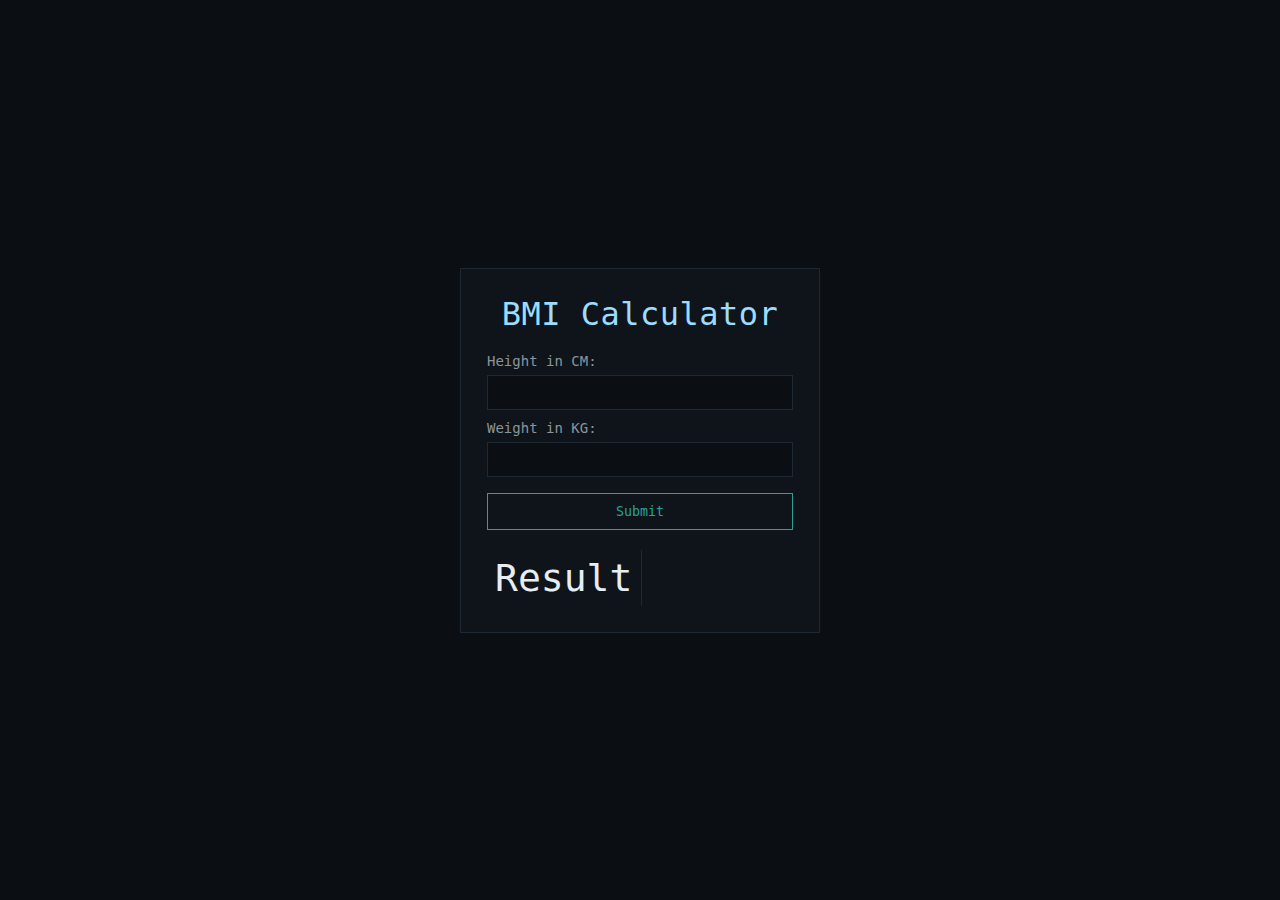
<file: BMI Calaculation/index.html>
<!DOCTYPE html>
 <html lang="en">
 <head>
    <meta charset="UTF-8">
    <meta name="viewport" content="width=device-width, initial-scale=1.0">
    <link rel="stylesheet" href="style.css">
    <title>Document</title>
 </head>
 <body>
    <section>
<h1>BMI Calculator</h1>
<label >Height in CM:</label> <input type="text" id="height" required>
<label >Weight in KG:</label> <input type="text" id="Weight" required>
<button  id="sumitbtn">Submit</button>
<div class="showresult">
 <p id="Result">Result</p>
 <p id="Status"></p>
</div>

    </section>
 </body>
 <script src="bmi.js"></script>
 </html>
</file>
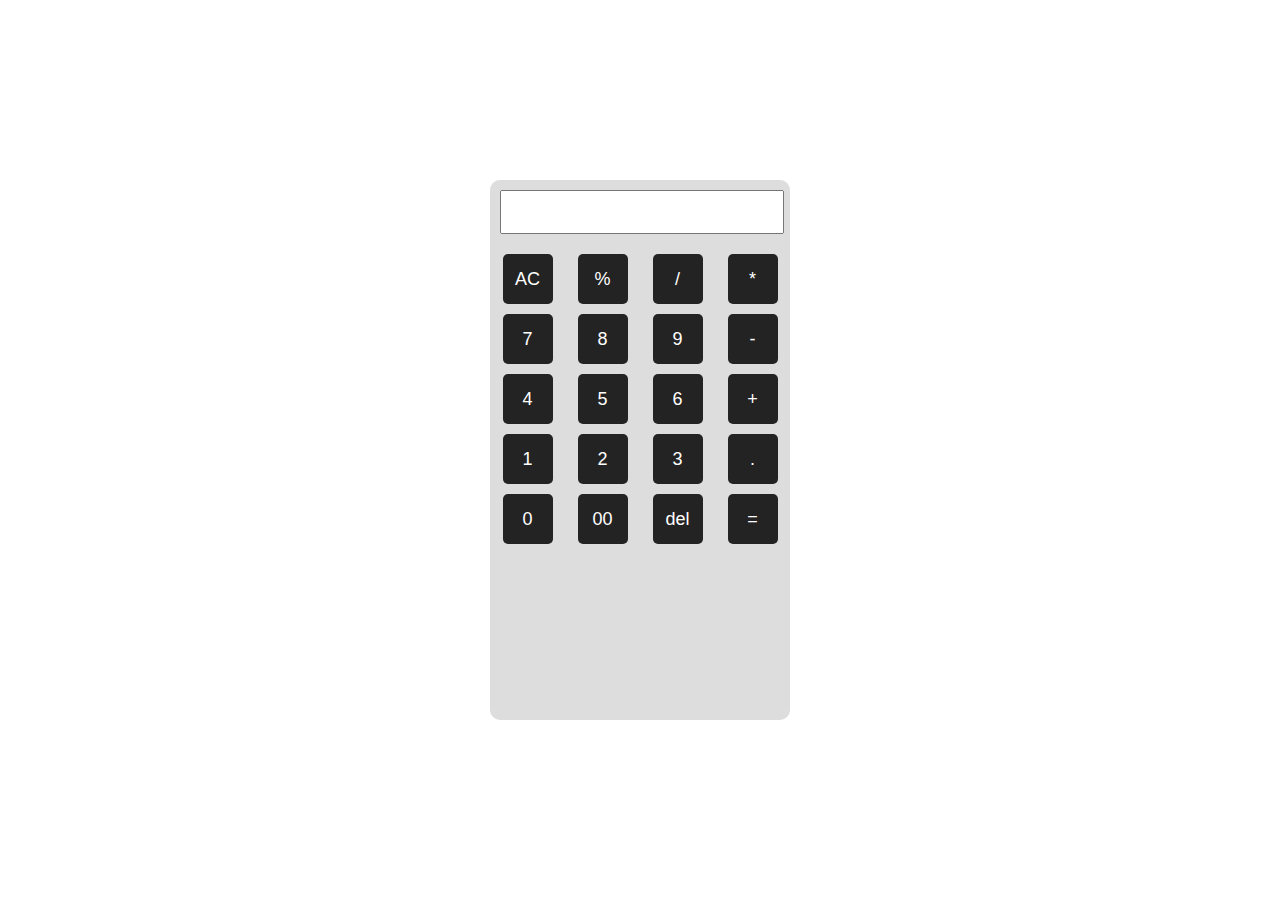
<file: calculator/index.html>
<!doctype html>
<html lang="en">

<head>
  <meta charset="UTF-8" />
  <meta name="viewport" content="width=device-width, initial-scale=1.0" />
  <link rel="stylesheet" href="style.css" />
  <title>Calculator | Vansh</title>
</head>

<body>
  <section>
    <input type="text" readonly id="input" />
    <!-- -------Group One--------- -->
    <div class="btn-group">
      <button class="btn">AC</button>
      <button class="btn">%</button>
      <button class="btn">/</button>
      <button class="btn">*</button>
    </div>
    <!-- -------Group One--------- -->
    <div class="btn-group">
      <button class="btn">7</button>
      <button class="btn">8</button>
      <button class="btn">9</button>
      <button class="btn">-</button>
    </div>
    <!-- -------Group One--------- -->
    <div class="btn-group">
      <button class="btn">4</button>
      <button class="btn">5</button>
      <button class="btn">6</button>
      <button class="btn">+</button>
    </div>
    <!-- -------Group One--------- -->
    <div class="btn-group">
      <button class="btn">1</button>
      <button class="btn">2</button>
      <button class="btn">3</button>
      <button class="btn">.</button>
    </div>
    <!-- -------Group One--------- -->
    <div class="btn-group">
      <button class="btn">0</button>
      <button class="btn">00</button>
      <button class="btn">del</button>
      <button class="btn">=</button>
    </div>
  </section>
</body>
<script>
  const input = document.getElementById("input");

document.querySelectorAll(".btn").forEach((btn) => {
  btn.addEventListener("click", () => {
    const value = btn.innerText;

    if (value === "AC") {
      input.value = "";
      return;
    }

    if (value === "del") {
      input.value = input.value.slice(0, -1);
      return;
    }
    if (value === "=") {
      try {
        input.value = eval(input.value);
      } catch {
        input.value = "ERROR";
      }
      return;
    }
    if (input.value === "ERROR") {
      input.value = value;
      return;
    }
    input.value += value;
  });
});

</script>

</html>
</file>
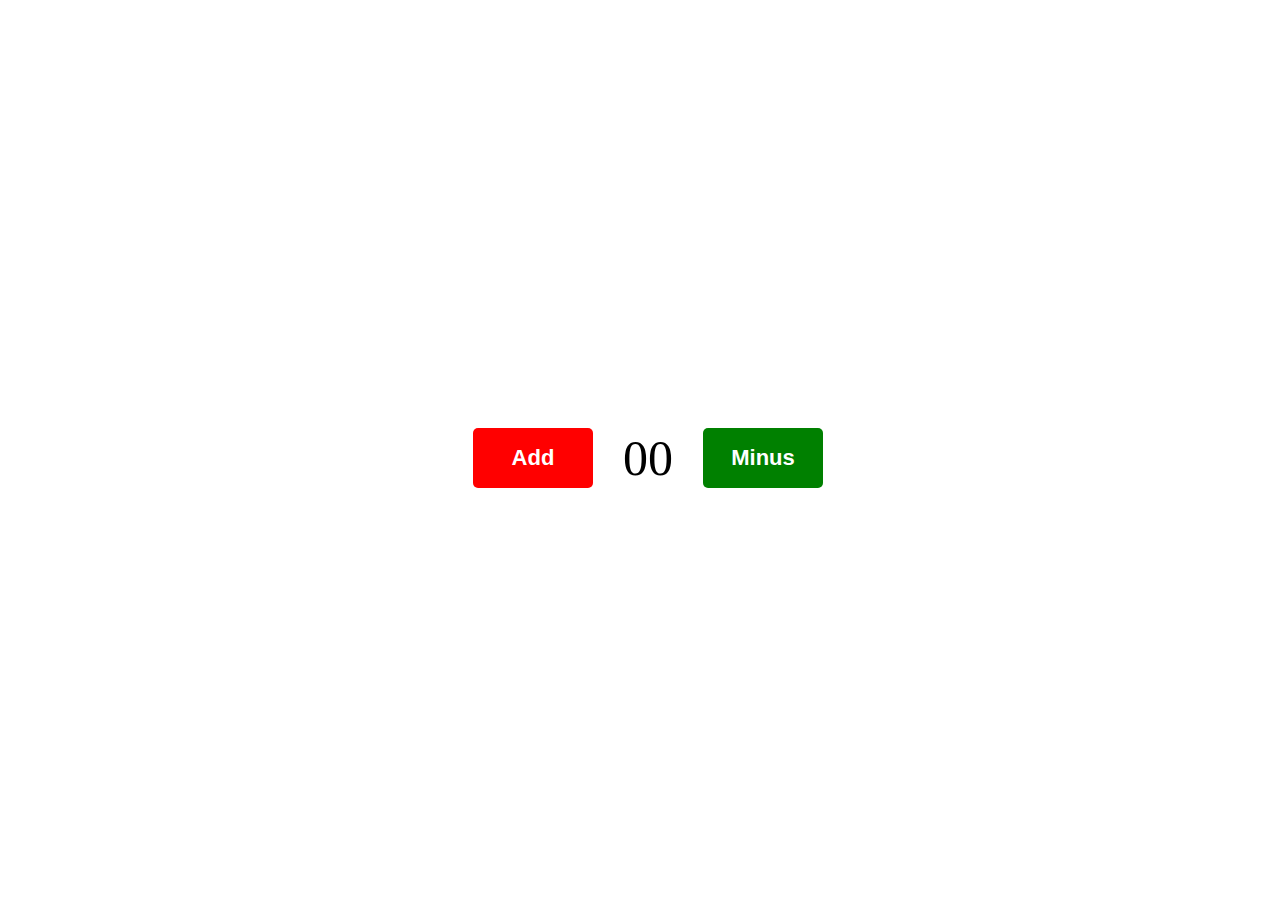
<file: counterapp/index.html>
<!doctype html>
<html lang="en">
  <head>
    <meta charset="UTF-8" />
    <meta name="viewport" content="width=device-width, initial-scale=1.0" />
    <link rel="stylesheet" href="style.css" />
    <title>Counter app</title>
  </head>
  <body>
    <section>
      <div class="group">
        <button id="Addbtn">Add</button>
        <span class="counter">00</span>
        <button id="minusbtn">Minus</button>
      </div>
    </section>
  </body>
  <script>
    const addbtn = document.getElementById("Addbtn");
    const minusbtn = document.getElementById("minusbtn");
    const counter = document.querySelector(".counter");

    let value = 0;
    function counadd() {
      counter.textContent = value.toString().padStart(2, "0");
      if (value <= 0) {
        minusbtn.disabled = true;
      } else {
        minusbtn.disabled = false;
      }
    }
    counadd();
    addbtn.addEventListener("click", () => {
      value++;
      counadd();
    });

    minusbtn.addEventListener("click", () => {
      value--;
      counadd();
    });
  </script>
</html>
</file>
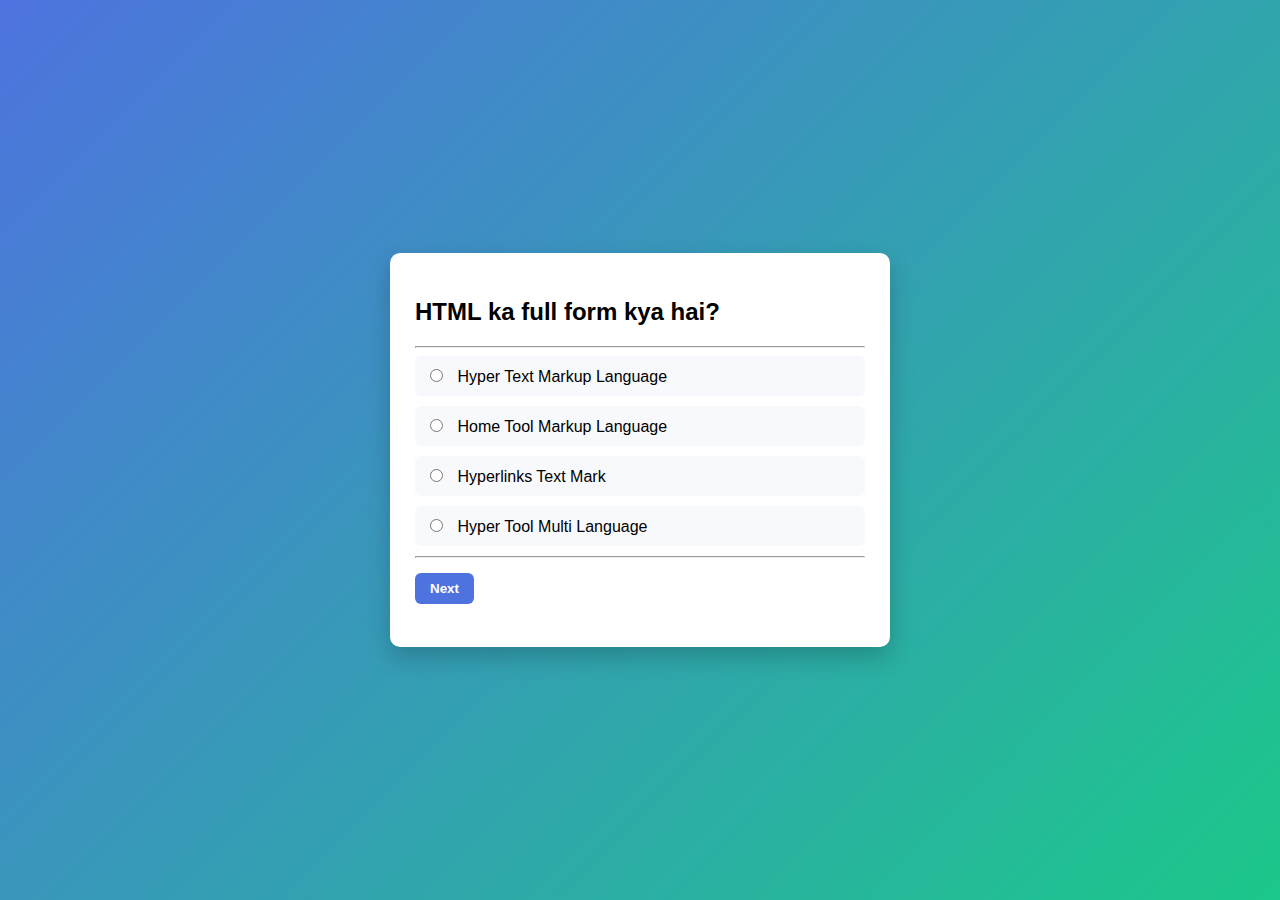
<file: QuizApp/index.html>
<!DOCTYPE html>
<html lang="en">
<head>
    <meta charset="UTF-8">
    <title>Quiz App - Vansh</title>
    <link rel="stylesheet" href="style.css">
</head>
<body>

<div class="container">
    <div class="quiz-box">
        <h2 id="question">Question text</h2>
<hr>
        <div class="options">
            <label>
                <input type="radio" name="option" value="0">
                <span id="opt0"></span>
            </label>

            <label>
                <input type="radio" name="option" value="1">
                <span id="opt1"></span>
            </label>

            <label>
                <input type="radio" name="option" value="2">
                <span id="opt2"></span>
            </label>

            <label>
                <input type="radio" name="option" value="3">
                <span id="opt3"></span>
            </label>
        </div>
<hr>
        <div class="buttons">
            <button id="nextBtn">Next</button>
            <button id="resetBtn"> </button>
        </div>

        <h3 id="result"></h3>
    </div>
</div>

<script src="quiz.js"></script>
</body>
</html>
</file>
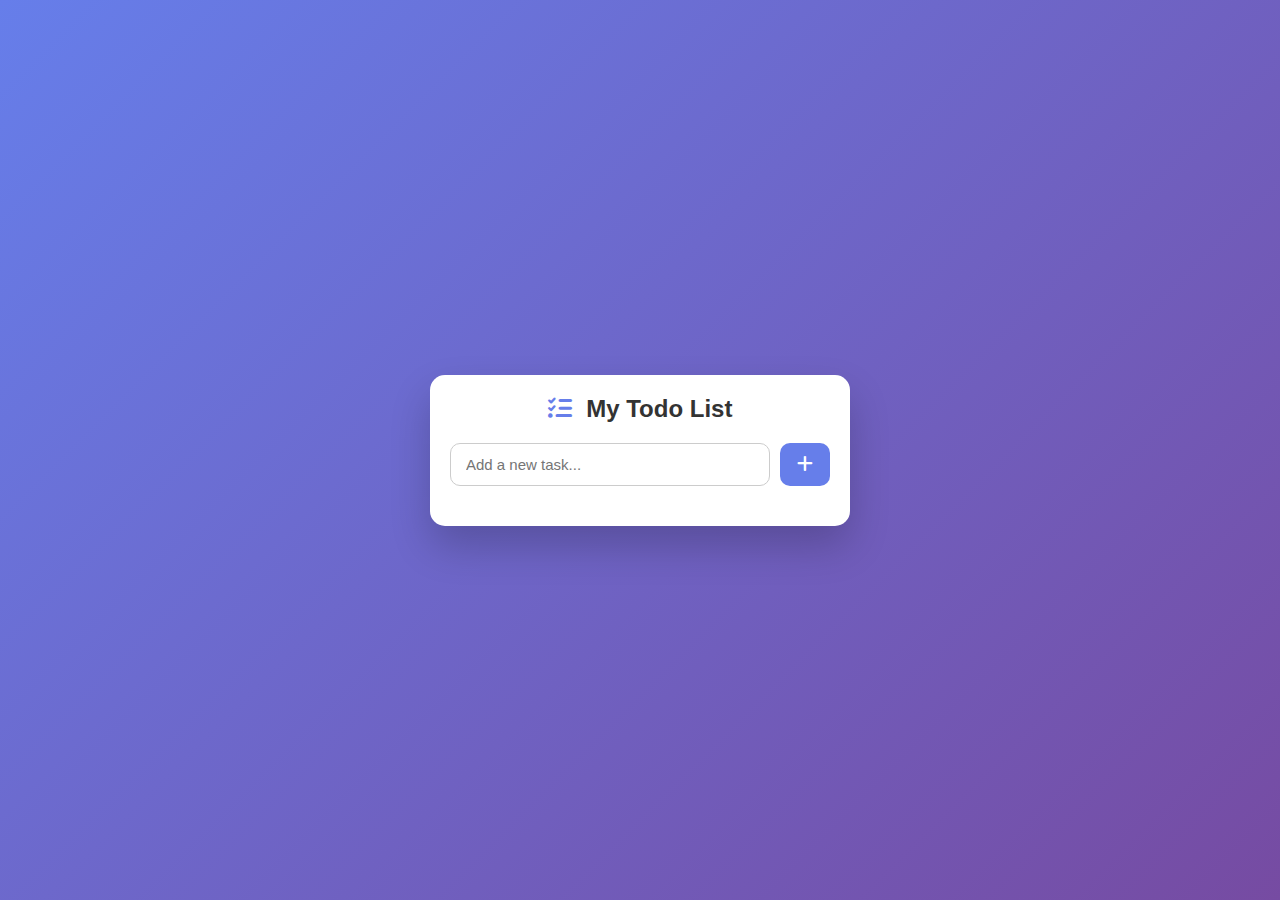
<file: todo-app/index.html>
<!DOCTYPE html>
<html lang="en">
<head>
  <meta charset="UTF-8" />
  <meta name="viewport" content="width=device-width, initial-scale=1.0" />

  <!-- Font Awesome -->
  <link rel="stylesheet"
    href="https://cdnjs.cloudflare.com/ajax/libs/font-awesome/6.5.1/css/all.min.css"/>

  <link rel="stylesheet" href="style.css" />
  <title>Todo App</title>
</head>
<body>

  <div class="todo-app" id="todoApp">

    <!-- Header -->
    <div class="todo-header" id="todoHeader">
      <h2 class="todo-title" id="todoTitle">
        <i class="fa-solid fa-list-check"></i>
        My Todo List
      </h2>
    </div>
 
    <div class="todo-input-box" id="todoInputBox">
      <input 
        type="text" 
        class="todo-input" 
        id="todoInput"
        placeholder="Add a new task..."
      />

      <button class="add-btn" id="addBtn">
        <i class="fa-solid fa-plus"></i>
      </button>
    </div>

    
    <ul class="todo-list" id="todoList">
      
    </ul>

  </div>


</body>
<script src="main.js"></script>
</html>
</file>
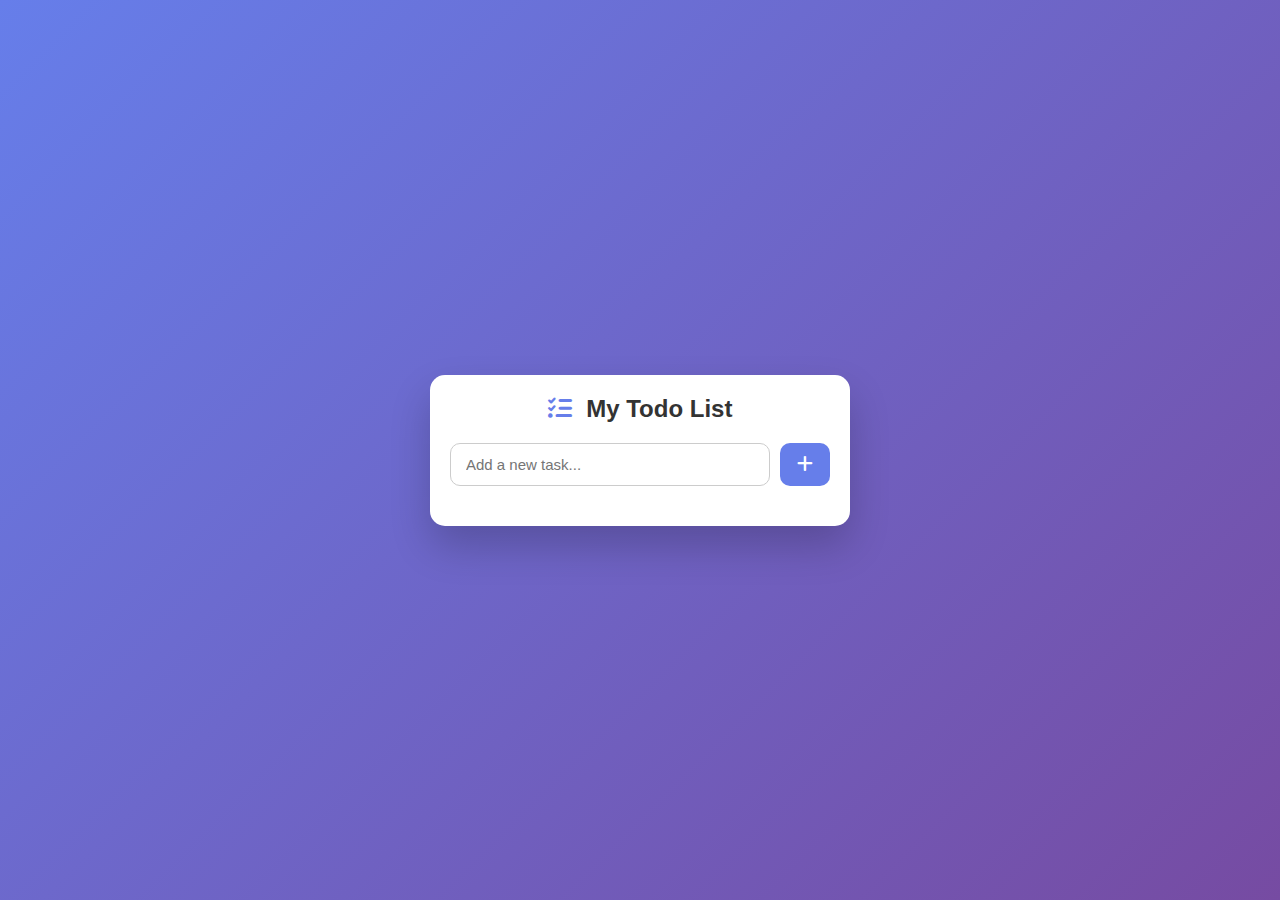
<file: slidemenu/todo-app/index.html>
<!DOCTYPE html>
<html lang="en">
<head>
  <meta charset="UTF-8" />
  <meta name="viewport" content="width=device-width, initial-scale=1.0" />

  <!-- Font Awesome -->
  <link rel="stylesheet"
    href="https://cdnjs.cloudflare.com/ajax/libs/font-awesome/6.5.1/css/all.min.css"/>

  <link rel="stylesheet" href="style.css" />
  <title>Todo App</title>
</head>
<body>

  <div class="todo-app" id="todoApp">

    <!-- Header -->
    <div class="todo-header" id="todoHeader">
      <h2 class="todo-title" id="todoTitle">
        <i class="fa-solid fa-list-check"></i>
        My Todo List
      </h2>
    </div>

    <!-- Input Section -->
    <div class="todo-input-box" id="todoInputBox">
      <input 
        type="text" 
        class="todo-input" 
        id="todoInput"
        placeholder="Add a new task..."
      />

      <button class="add-btn" id="addBtn">
        <i class="fa-solid fa-plus"></i>
      </button>
    </div>

    <!-- Todo List -->
    <ul class="todo-list" id="todoList">
      <!-- JS se <li> add karoge -->
      <!-- Example structure:
      <li class="todo-item">
        <span class="todo-text">Learn JavaScript</span>
        <div class="todo-actions">
          <i class="fa-solid fa-check done-icon"></i>
          <i class="fa-solid fa-trash delete-icon"></i>
        </div>
      </li>
      -->
    </ul>

  </div>

</body>
</html>
</file>
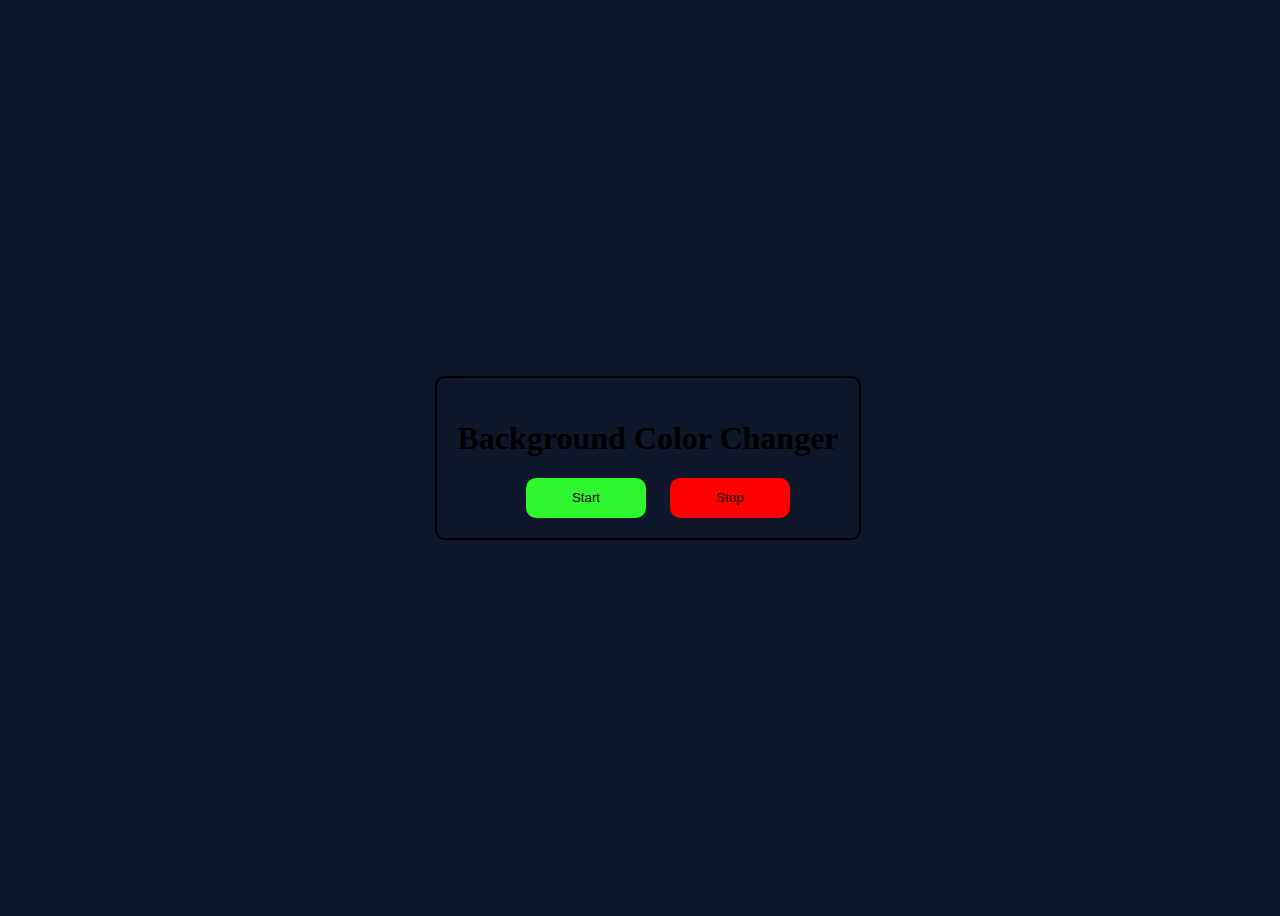
<file: changeBg.html>
<!doctype html>
<html lang="en">
  <head>
    <meta charset="UTF-8" />
    <meta name="viewport" content="width=device-width, initial-scale=1.0" />
    <title>BG Color Changer | Vansh</title>
    <style>
        body{
            height: 100vh;
            width: 100%;
            display: flex;
            align-items: center;
            text-align: center;
            justify-content: center;
              background-color: #0f172a; /* dark blue */
        }
      button {
        width: 120px;
        height: 40px;
        margin-left: 20px;
        border-radius: 10px;
      }
      #startBtn{
        background-color: rgb(47, 247, 47);
        color: black;
        border: none;
        outline: none;
      }
      #stopBtn{
        background-color: red;
           color: black;
        border: none;
        outline: none;
      }

      .container{
          background-color: transparent;
        background-color: transparent;
        border: 2px solid black;
        padding: 20px;
        border-radius: 10px;
      }
    </style>
  </head>

  <body>
    <div class="container">
      <h1>Background Color Changer</h1>
      <div class="btn-group">
        <button id="startBtn">Start</button>
        <button id="stopBtn">Stop</button>
      </div>
    </div>
  </body>
  <script>
    // -----------Create random colour------------
    const randomcolour = function () {
      const hex = "0123456789ABCDEF";
      let colour = "#";
      for (let i = 0; i < 6; i++) {
        colour += hex[Math.floor(Math.random() * 16)];
      }
      return colour;
    };

    let timeout;
    //---------------start bg change------------
    const genratecolour = function getcolour() {
      let createcolor = function () {
        document.body.style.backgroundColor = randomcolour();
      };
      if (!timeout) {
        timeout = setInterval(createcolor, 1000);
      }
    };
    //----------stop bg change-------------
    const stopgenratecolour = function () {
      clearInterval(timeout);
      timeout = null;
    };
    //-------------start btn-------------
    document
      .getElementById("startBtn")
      .addEventListener("click", genratecolour);
      //--------------stop btn-------------
    document
      .getElementById("stopBtn")
      .addEventListener("click", stopgenratecolour);
  </script>
</html>
</file>
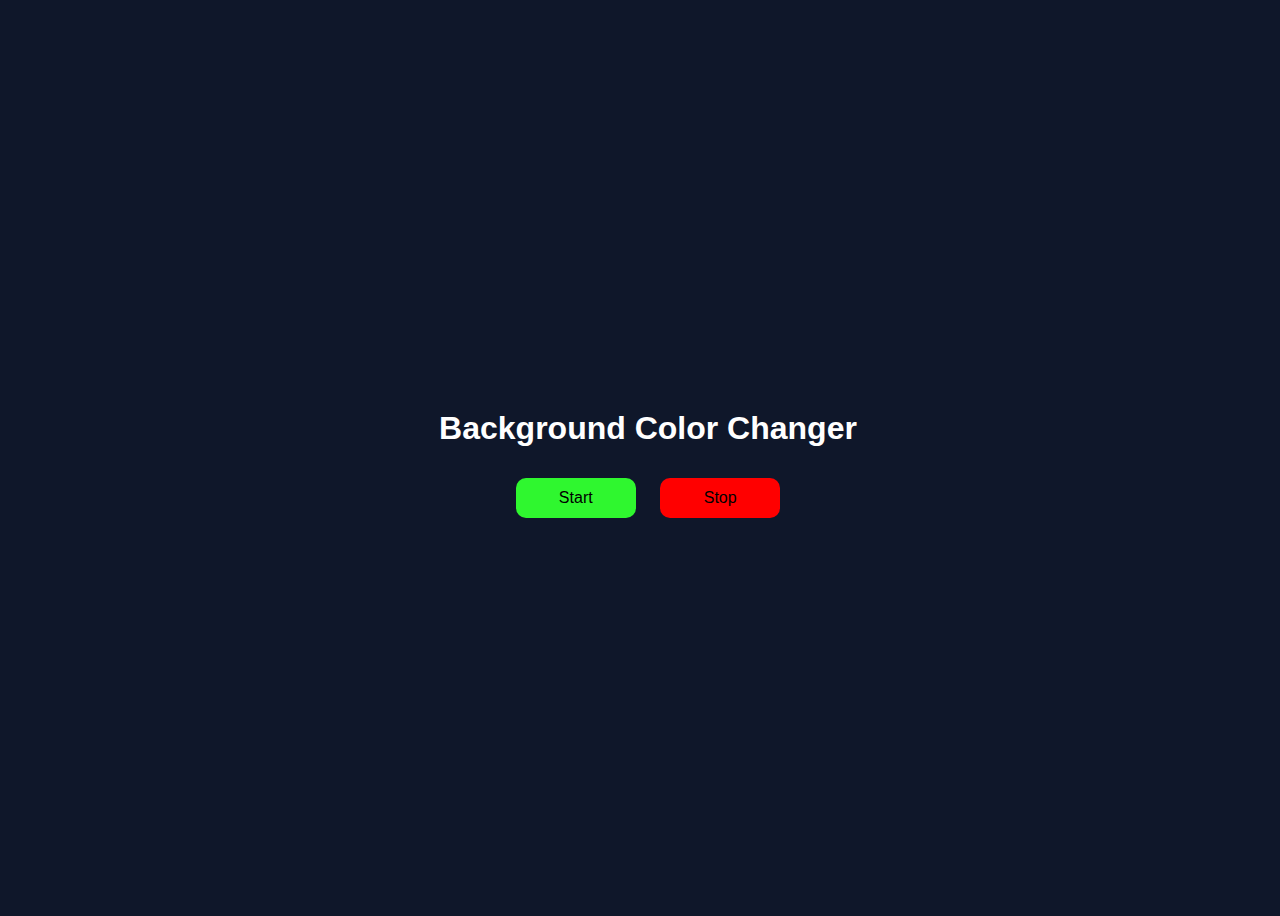
<file: backgroundChange/changeBg.html>
<!doctype html>
<html lang="en">
<head>
  <meta charset="UTF-8" />
  <meta name="viewport" content="width=device-width, initial-scale=1.0" />
  <title>BG Color Changer | Vansh</title>

  <style>
    body {
      height: 100vh;
      width: 100%;
      overflow: hidden;
      display: flex;
      align-items: center;
      justify-content: center;
      text-align: center;
      background-color: #0f172a;
      color: white;
      font-family: Arial, sans-serif;
    }

    .container {
      padding: 20px;
      border-radius: 10px;
    }

    button {
      width: 120px;
      height: 40px;
      margin: 10px;
      border-radius: 10px;
      border: none;
      cursor: pointer;
      font-size: 16px;
    }

    #startBtn {
      background-color: rgb(47, 247, 47);
      color: black;
    }

    #stopBtn {
      background-color: red;
      color: black;
    }
  </style>
</head>

<body>
  <div class="container">
    <h1>Background Color Changer</h1>
    <div class="btn-group">
      <button id="startBtn">Start</button>
      <button id="stopBtn">Stop</button>
    </div>
  </div>

  <script>
    // -------- Create Random Color --------
    const randomColor = () => {
      const hex = "0123456789ABCDEF";
      let color = "#";

      for (let i = 0; i < 6; i++) {
        color += hex[Math.floor(Math.random() * 16)];
      }

      return color;
    };

    let intervalId = null;

    // -------- Start Background Change --------
    const generateColor = () => {
      if (!intervalId) {
        intervalId = setInterval(() => {
          document.body.style.backgroundColor = randomColor();
        }, 1000);
      }
    };

    // -------- Stop Background Change --------
    const stopGenerateColor = () => {
      clearInterval(intervalId);
      intervalId = null;
    };

    // -------- Button Events --------
    document.getElementById("startBtn").addEventListener("click", generateColor);
    document.getElementById("stopBtn").addEventListener("click", stopGenerateColor);
  </script>
</body>
</html>
</file>
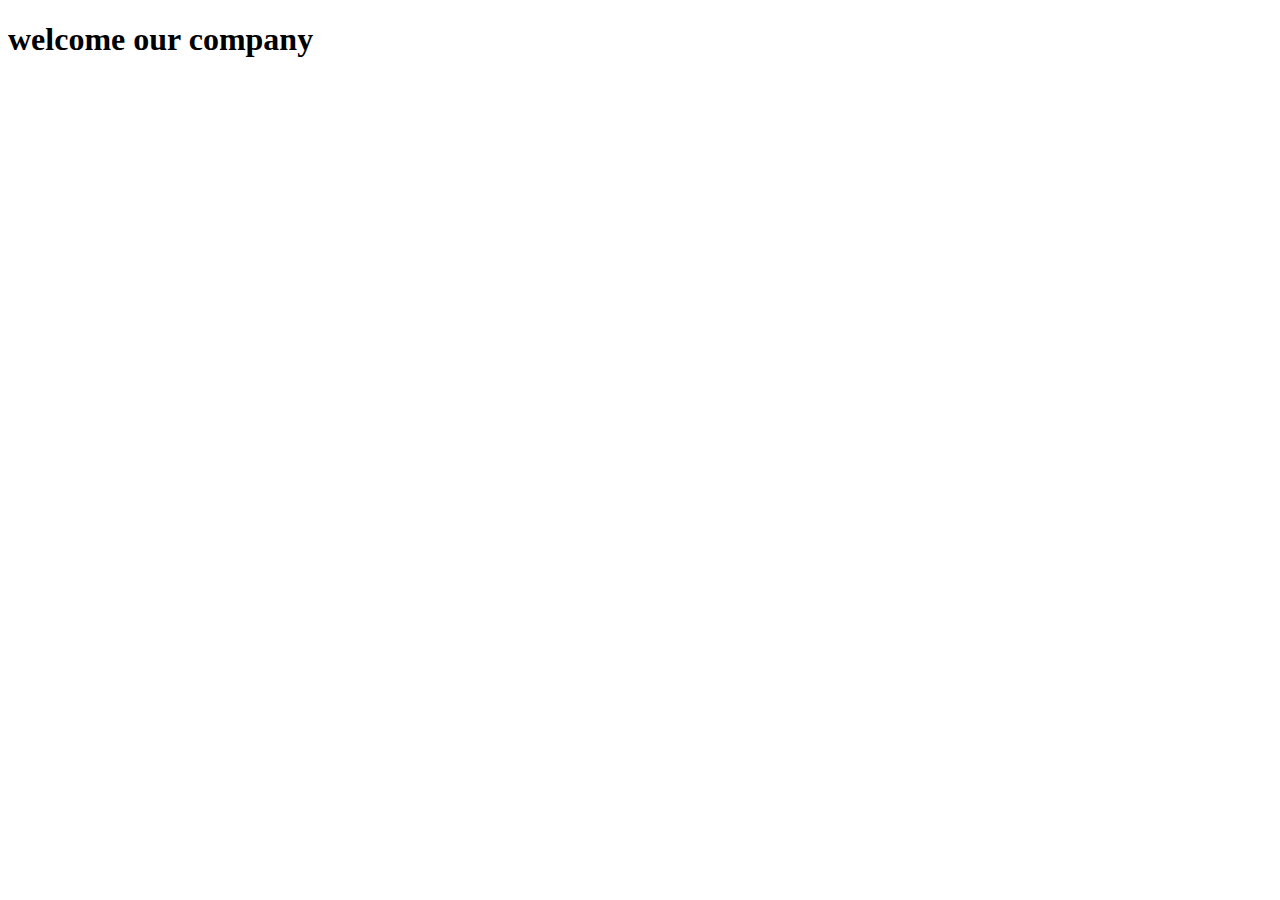
<file: loginpage/dashboard.html>
<!DOCTYPE html>
<html lang="en">
<head>
    <meta charset="UTF-8">
    <meta name="viewport" content="width=device-width, initial-scale=1.0">
    <title>Document</title>
</head>
<body>
    <h1>welcome our company </h1>
</body>
</html>
</file>
<file: BMI Calaculation/style.css>
* {
  margin: 0;
  padding: 0;
  box-sizing: border-box;
  font-family: Consolas, monospace;
}

body {
  height: 100vh;
  display: flex;
  align-items: center;
  justify-content: center;
  background: #0b0f14;
  color: #e6edf3;
}

/* CARD */
section {
  width: 360px;
  padding: 26px;
  border: 1px solid #1f2933;
  background: #0f141a;
  transition: 0.25s;
}

/* subtle hover (not floating) */
section:hover {
  border-color: #2aa198;
}

/* TITLE */
section h1 {
  text-align: center;
  font-weight: 500;
  margin-bottom: 20px;
  color: #9cdcfe;
  letter-spacing: 0.5px;
}

/* LABEL */
section label {
  display: block;
  margin: 10px 0 6px;
  font-size: 14px;
  color: #8b949e;
}

/* INPUT */
section input {
  width: 100%;
  padding: 9px 10px;
  border: 1px solid #1f2933;
  background: #0b0f14;
  color: #e6edf3;
  outline: none;
  transition: 0.2s;
}

/* focus = underline feel */
section input:focus {
  border-color: #2aa198;
}

/* BUTTON */
button {
  width: 100%;
  margin-top: 16px;
  padding: 10px;
  border: 1px solid #2aa198;
  background: transparent;
  color: #2aa198;
  cursor: pointer;
  transition: 0.25s;
}

/* hover invert */
button:hover {
  background: #2aa198;
  color: #0b0f14;
}

/* click feel */
button:active {
  transform: scale(0.98);
}

/* RESULT AREA */
.showresult {
  display: flex;
  justify-content: space-between;
  align-items: center;
  margin-top: 20px;
  gap: 10px;
}

/* BMI NUMBER */
#Result {
  flex: 1;
  font-size: 38px;
  text-align: center;
  border-right: 1px solid #1f2933;
  padding: 6px;
}

/* STATUS */
#Status {
  flex: 1;
  text-align: center;
  font-size: 15px;
  letter-spacing: 0.5px;
  transition: 0.3s;
}

@media (max-width: 490px) {
  body {
    background-color: black;
    align-items: start;
  }
  section{
    background-color: transparent;
    border: none;
  }
}
</file>
<file: calculator/style.css>
* {
  margin: 0;
  padding: 0;
}
body {
  height: 100vh;
  width: 100%;
  display: flex;
  align-items: center;
  justify-content: center;
}
section {
  height: 60vh;
  width: 300px;
  background-color: rgb(221, 221, 221);
  border-radius: 10px;
}
section input{
    width: 90%;
    height: 40px;
    margin-top: 10px;
    margin-left: 10px;
    margin-bottom: 20px;
    text-align: right;
    padding-right: 10px;
    font-size: 20px;
}
.btn-group{
    width: 100%;
    display: flex;
    gap: 25px;
    justify-content: center;
    margin-bottom: 10px;
}
.btn{
    height: 50px;
    width: 50px;
    border: none;
    outline: none;
  background-color: rgb(36, 35, 35);
  color: white;
  font-size: 18px;
  cursor: pointer;
  border-radius: 5px;
}
.btn:hover{
    background-color: black;
}
</file>
<file: counterapp/style.css>
body{
    display: flex;
    align-items: center;
    justify-content: center;
    text-align: center;
    height: 100vh;
    width: 100%;
    overflow: hidden;
}
 .group{
    align-items: center;
    display: flex;
    gap: 30px;
 }
button{
    height: 60px;
    width: 120px;
    border-radius: 5px;
    border: none;
    background-color: red;
    color: white;
    font-weight: bold;
    font-size: 22px;
    cursor: pointer;
}
#minusbtn{
    background-color: green;
}
.counter{
    font-size: 50px;
}
</file>
<file: QuizApp/style.css>
body {
    margin: 0;
    font-family: Arial, sans-serif;
    background: linear-gradient(135deg, #4e73df, #1cc88a);
    display: flex;
    justify-content: center;
    align-items: center;
    height: 100vh;
}

.container {
    width: 100%;
    max-width: 500px;
}

.quiz-box {
    background: white;
    padding: 25px;
    border-radius: 10px;
    box-shadow: 0 10px 25px rgba(0,0,0,0.2);
}

.quiz-box h2 {
    margin-bottom: 20px;
}

.options label {
    display: block;
    padding: 10px;
    margin-bottom: 10px;
    background: #f8f9fc;
    border-radius: 6px;
    cursor: pointer;
    transition: 0.3s;
}

.options label:hover {
    background: #e2e6f5;
}

input[type="radio"] {
    margin-right: 10px;
}

.buttons {
    margin-top: 15px;
    display: flex;
    justify-content: space-between;
}

button {
    padding: 8px 15px;
    border: none;
    border-radius: 6px;
    cursor: pointer;
    font-weight: bold;
}

#nextBtn {
    background: #4e73df;
    color: white;
}

#nextBtn:hover {
    background: #2e59d9;
}

#resetBtn {
    background: transparent;
    color: white;
}
 

#result {
    margin-top: 15px;
    text-align: center;
}
</file>
<file: todo-app/style.css>
*{
  margin: 0;
  padding: 0;
  box-sizing: border-box;
  font-family: 'Segoe UI', sans-serif;
}

body{
  min-height: 100vh;
  background: linear-gradient(135deg, #667eea, #764ba2);
  display: flex;
  align-items: center;
  justify-content: center;
}

/* App Container */
.todo-app{
  width: 100%;
  max-width: 420px;
  background: #fff;
  border-radius: 15px;
  padding: 20px;
  box-shadow: 0 20px 40px rgba(0,0,0,0.2);
}

/* Header */
.todo-header{
  text-align: center;
  margin-bottom: 20px;
}

.todo-title{
  font-size: 24px;
  color: #333;
}

.todo-title i{
  color: #667eea;
  margin-right: 8px;
}

/* Input Box */
.todo-input-box{
  display: flex;
  gap: 10px;
  margin-bottom: 20px;
}

.todo-input{
  flex: 1;
  padding: 12px 15px;
  border-radius: 10px;
  border: 1px solid #ccc;
  outline: none;
  font-size: 15px;
}

.todo-input:focus{
  border-color: #667eea;
}

/* Add Button */
.add-btn{
  width: 50px;
  border-radius: 10px;
  border: none;
  background: #667eea;
  color: #fff;
  font-size: 18px;
  cursor: pointer;
  transition: 0.3s;
}

.add-btn:hover{
  background: #5563d6;
}

/* Todo List */
.todo-list{
  list-style: none;
  max-height: 300px;
  overflow-y: auto;
}

/* Todo Item */
.todo-item{
  background: #f5f6fa;
  padding: 12px 15px;
  border-radius: 10px;
  display: flex;
  align-items: center;
  justify-content: space-between;
  margin-bottom: 10px;
}

.todo-text{
  font-size: 15px;
  color: #333;
}

/* Actions */
.todo-actions{
  display: flex;
  gap: 12px;
}

.todo-actions i{
  cursor: pointer;
  font-size: 16px;
}

.done-icon{
  color: #2ecc71;
}

.delete-icon{
  color: #e74c3c;
}

/* Completed Task (JS se class add karoge) */
.completed{
  text-decoration: line-through;
  opacity: 0.6;
}
.details{
  margin-top: 10px;
 align-items: center;
    display: flex;
    justify-content:space-between;
    padding-left: 10px;
    padding-right: 10px;
}
.deletebtn{
  background-color: red;
  color: white;
  border: none;
  outline: none;
  padding: 10px;
  border-radius: 10px;
  cursor: pointer;
}
.deletebtn:hover{
  background-color: rgb(255, 58, 58);
}
</file>
<file: slidemenu/todo-app/style.css>
*{
  margin: 0;
  padding: 0;
  box-sizing: border-box;
  font-family: 'Segoe UI', sans-serif;
}

body{
  min-height: 100vh;
  background: linear-gradient(135deg, #667eea, #764ba2);
  display: flex;
  align-items: center;
  justify-content: center;
}

/* App Container */
.todo-app{
  width: 100%;
  max-width: 420px;
  background: #fff;
  border-radius: 15px;
  padding: 20px;
  box-shadow: 0 20px 40px rgba(0,0,0,0.2);
}

/* Header */
.todo-header{
  text-align: center;
  margin-bottom: 20px;
}

.todo-title{
  font-size: 24px;
  color: #333;
}

.todo-title i{
  color: #667eea;
  margin-right: 8px;
}

/* Input Box */
.todo-input-box{
  display: flex;
  gap: 10px;
  margin-bottom: 20px;
}

.todo-input{
  flex: 1;
  padding: 12px 15px;
  border-radius: 10px;
  border: 1px solid #ccc;
  outline: none;
  font-size: 15px;
}

.todo-input:focus{
  border-color: #667eea;
}

/* Add Button */
.add-btn{
  width: 50px;
  border-radius: 10px;
  border: none;
  background: #667eea;
  color: #fff;
  font-size: 18px;
  cursor: pointer;
  transition: 0.3s;
}

.add-btn:hover{
  background: #5563d6;
}

/* Todo List */
.todo-list{
  list-style: none;
  max-height: 300px;
  overflow-y: auto;
}

/* Todo Item */
.todo-item{
  background: #f5f6fa;
  padding: 12px 15px;
  border-radius: 10px;
  display: flex;
  align-items: center;
  justify-content: space-between;
  margin-bottom: 10px;
}

.todo-text{
  font-size: 15px;
  color: #333;
}

/* Actions */
.todo-actions{
  display: flex;
  gap: 12px;
}

.todo-actions i{
  cursor: pointer;
  font-size: 16px;
}

.done-icon{
  color: #2ecc71;
}

.delete-icon{
  color: #e74c3c;
}

/* Completed Task (JS se class add karoge) */
.completed{
  text-decoration: line-through;
  opacity: 0.6;
}
</file>
